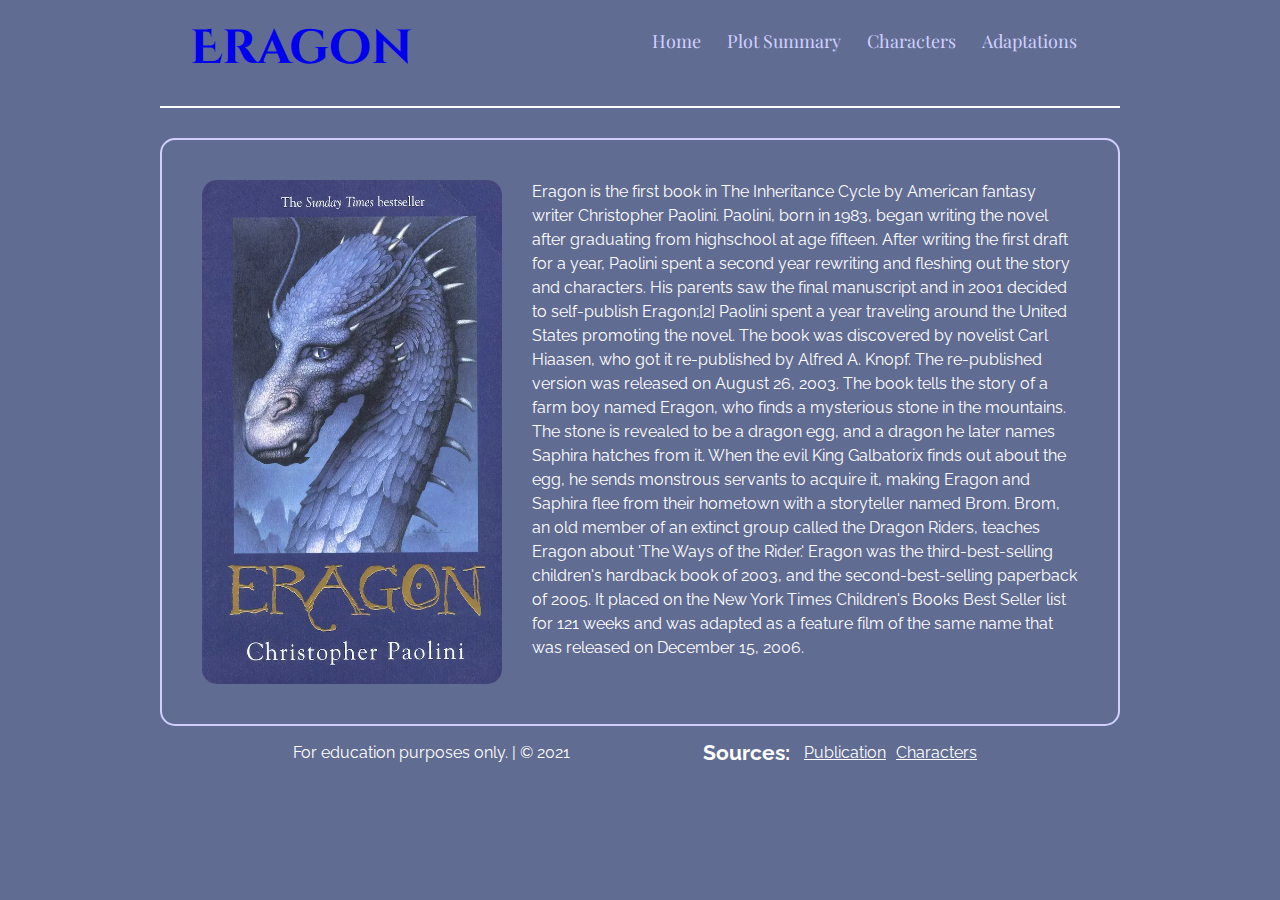
<file: index.html>
<!DOCTYPE html>
<html lang="en-US" class="no-js"> 
    <head>
        <meta charset="utf-8">
        <meta http-equiv="X-UA-Compatible" content="IE=edge">
        <meta name="viewport" content="width=device-width, initial-scale=1">
        <meta name="description" content="">
        <title>Eragon</title>
        <!-- add stylesheets here -->
        <link rel="stylesheet" href="css/reset.css">
        <link rel="stylesheet" href="css/styles.css">
        <link href="https://fonts.googleapis.com/css2?family=Cinzel+Decorative:wght@700&display=swap" rel="stylesheet">
        <link href="https://fonts.googleapis.com/css2?family=Raleway:wght@300&display=swap" rel="stylesheet">
        <link href="https://fonts.googleapis.com/css2?family=Playfair+Display&display=swap" rel="stylesheet">
    </head>
    <body>
        <!-- This web framework uses the modern reset. For information please go here: https://dev.to/hankchizljaw/a-modern-css-reset-6p3 (you can delete this) -->
        <div class="container">
            <header>
                <nav>
                    <h1><a href="index.html">Eragon</a></h1>
                    <ul>
                        <li><a href="index.html">Home</a></li>
                        <li><a href="plot.html">Plot Summary</a></li>
                        <li><a href="characters.html">Characters</a></li>
                        <li><a href="adaptation.html">Adaptations</a></li>
                    </ul>
                </nav>
            </header>
            <main class="homemain">
                <img src="img/frontcover.webp" class="homeimg">
                <p>
                    Eragon is the first book in The Inheritance Cycle by American fantasy writer Christopher Paolini. Paolini, born in 1983, began 
                    writing the novel after graduating from highschool at age fifteen. After writing the first draft for a year, Paolini spent a second 
                    year rewriting and fleshing out the story and characters. His parents saw the final manuscript and in 2001 decided to self-publish 
                    Eragon;[2] Paolini spent a year traveling around the United States promoting the novel. The book was discovered by novelist Carl 
                    Hiaasen, who got it re-published by Alfred A. Knopf. The re-published version was released on August 26, 2003. The book tells the 
                    story of a farm boy named Eragon, who finds a mysterious stone in the mountains. The stone is revealed to be a dragon egg, and a 
                    dragon he later names Saphira hatches from it. When the evil King Galbatorix finds out about the egg, he sends monstrous servants 
                    to acquire it, making Eragon and Saphira flee from their hometown with a storyteller named Brom. Brom, an old member of an extinct 
                    group called the Dragon Riders, teaches Eragon about 'The Ways of the Rider.' Eragon was the third-best-selling children's hardback 
                    book of 2003, and the second-best-selling paperback of 2005. It placed on the New York Times Children's Books Best Seller list for 
                    121 weeks and was adapted as a feature film of the same name that was released on December 15, 2006.
                </p>
            </main>
            <footer>
                <p>For education purposes only. | &copy; 2021</p>
                <nav>
                    <h4>Sources:</h4>
                    <ul>
                        <li><a href="https://en.wikipedia.org/wiki/Eragon#Origins_and_publication">Publication</a></li>
                        <li><a href="https://en.wikipedia.org/wiki/List_of_Inheritance_Cycle_characters#Major_characters">Characters</a></li>
                    </ul>
                </nav>            </footer>
        <!-- any scripts go here -->
        </body>
    </div>
</html>
</file>
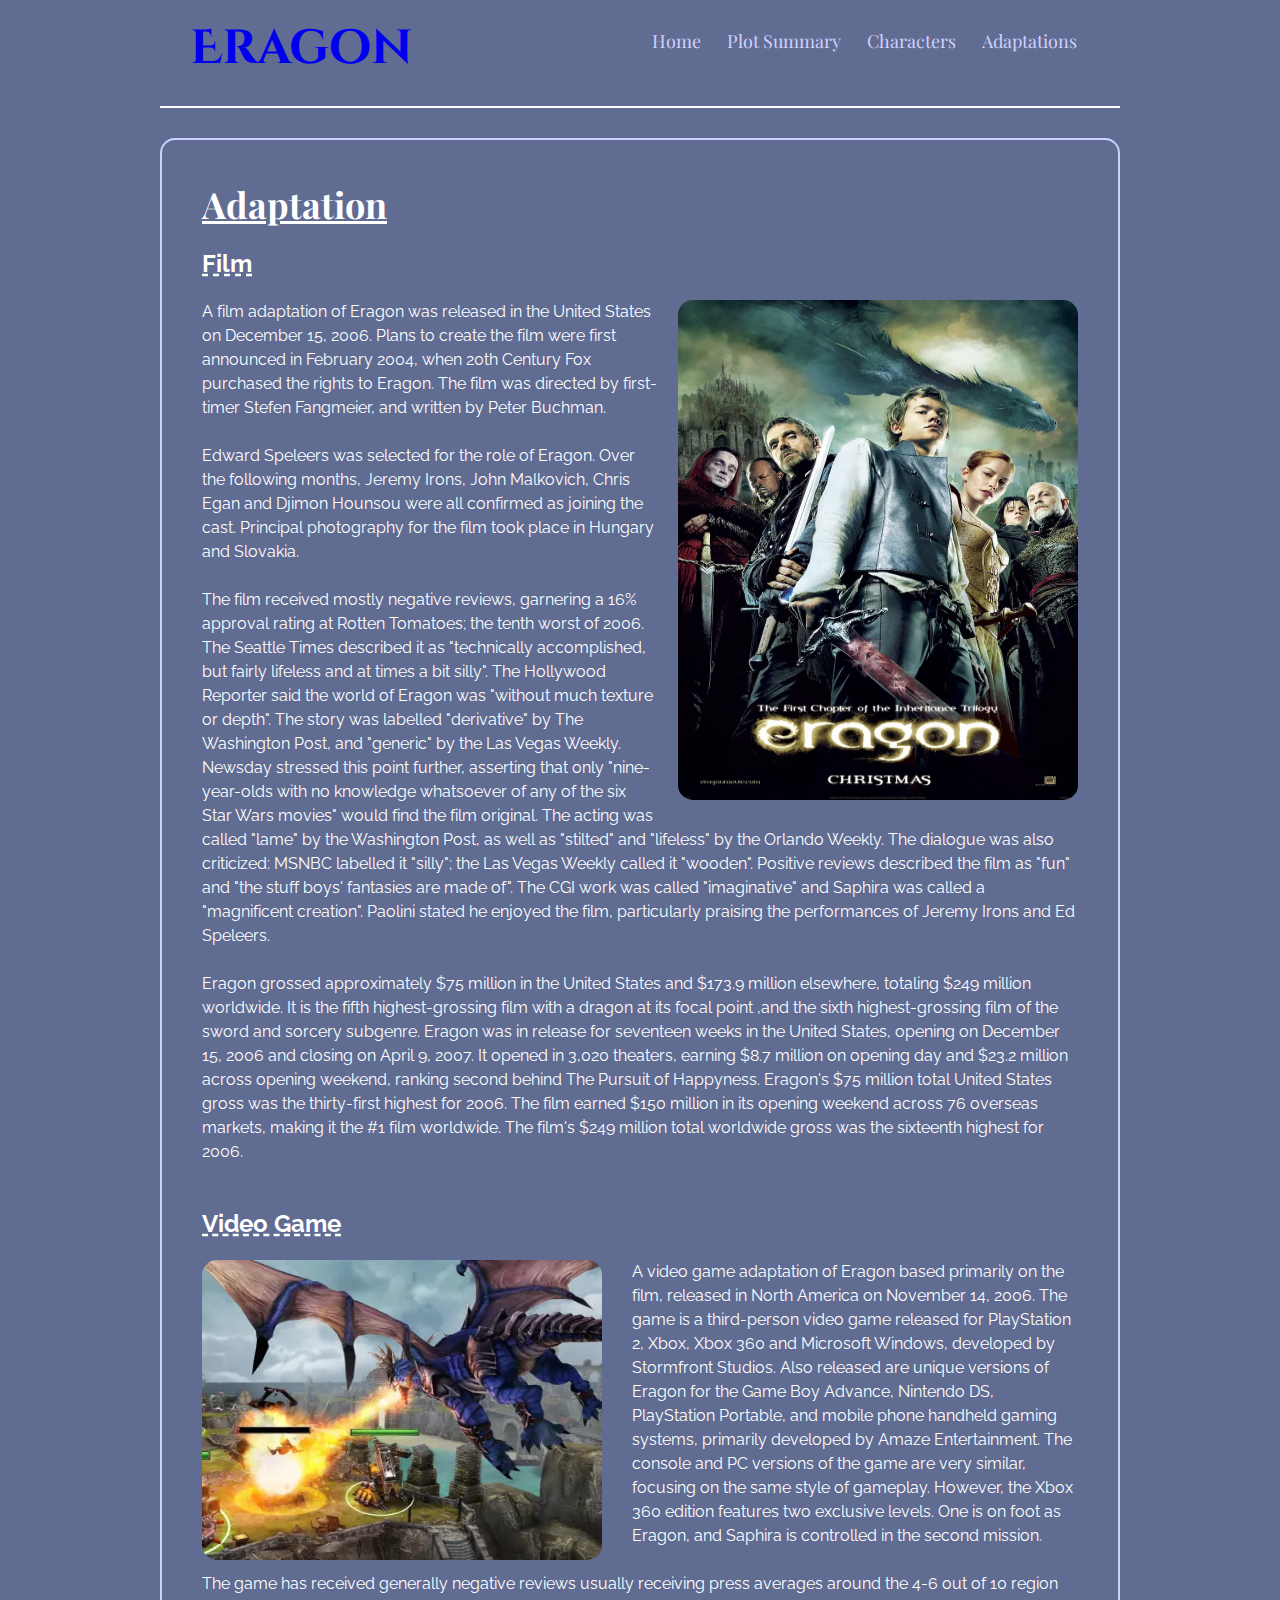
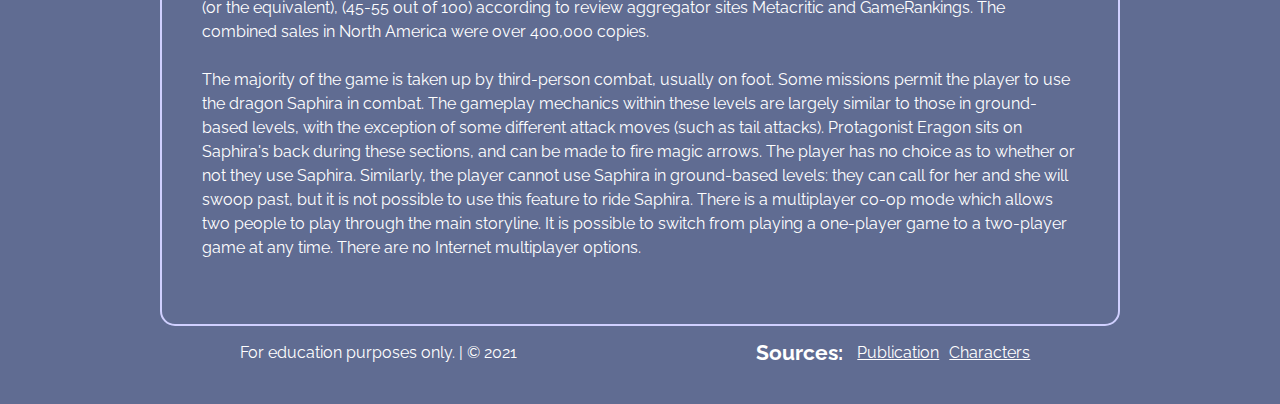
<file: adaptation.html>
<!DOCTYPE html>
<html lang="en-US" class="no-js"> 
    <head>
        <meta charset="utf-8">
        <meta http-equiv="X-UA-Compatible" content="IE=edge">
        <meta name="viewport" content="width=device-width, initial-scale=1">
        <meta name="description" content="">
        <title>Eragon</title>
        <!-- add stylesheets here -->
        <link rel="stylesheet" href="css/reset.css">
        <link rel="stylesheet" href="css/styles.css">
        <link href="https://fonts.googleapis.com/css2?family=Cinzel+Decorative:wght@700&display=swap" rel="stylesheet">
        <link href="https://fonts.googleapis.com/css2?family=Raleway:wght@300&display=swap" rel="stylesheet">
        <link href="https://fonts.googleapis.com/css2?family=Playfair+Display&display=swap" rel="stylesheet"> 
    </head>
    <body>
        <!-- This web framework uses the modern reset. For information please go here: https://dev.to/hankchizljaw/a-modern-css-reset-6p3 (you can delete this) -->
        <div class="container">
            <header>
                <nav>
                    <h1><a href="index.html">Eragon</a></h1>
                    <ul>
                        <li><a href="index.html">Home</a></li>
                        <li><a href="plot.html">Plot Summary</a></li>
                        <li><a href="characters.html">Characters</a></li>
                        <li><a href="adaptation.html">Adaptations</a></li>
                    </ul>
                </nav>
            </header>
            <main>
                <h2>Adaptation</h2>
                <section>
                    <h3>Film</h3>
                    <div class="adaptation">
                        <img src="img/poster.webp" class="poster">
                        <div>
                            <p>A film adaptation of Eragon was released in the United States on December 15, 2006. Plans to create the film were first announced in February 2004, when 20th Century Fox purchased the rights to Eragon. The film was directed by first-timer Stefen Fangmeier, and written by Peter Buchman.</p>
                            <p>Edward Speleers was selected for the role of Eragon. Over the following months, Jeremy Irons, John Malkovich, Chris Egan and Djimon Hounsou were all confirmed as joining the cast. Principal photography for the film took place in Hungary and Slovakia.</p>
                            <p>The film received mostly negative reviews, garnering a 16% approval rating at Rotten Tomatoes; the tenth worst of 2006. The Seattle Times described it as "technically accomplished, but fairly lifeless and at times a bit silly". The Hollywood Reporter said the world of Eragon was "without much texture or depth". The story was labelled "derivative" by The Washington Post, and "generic" by the Las Vegas Weekly. Newsday stressed this point further, asserting that only "nine-year-olds with no knowledge whatsoever of any of the six Star Wars movies" would find the film original. The acting was called "lame" by the Washington Post, as well as "stilted" and "lifeless" by the Orlando Weekly. The dialogue was also criticized: MSNBC labelled it "silly"; the Las Vegas Weekly called it "wooden". Positive reviews described the film as "fun" and "the stuff boys' fantasies are made of".  The CGI work was called "imaginative" and Saphira was called a "magnificent creation". Paolini stated he enjoyed the film, particularly praising the performances of Jeremy Irons and Ed Speleers.</p>
                            <p>Eragon grossed approximately $75 million in the United States and $173.9 million elsewhere, totaling $249 million worldwide. It is the fifth highest-grossing film with a dragon at its focal point ,and the sixth highest-grossing film of the sword and sorcery subgenre. Eragon was in release for seventeen weeks in the United States, opening on December 15, 2006 and closing on April 9, 2007. It opened in 3,020 theaters, earning $8.7 million on opening day and $23.2 million across opening weekend, ranking second behind The Pursuit of Happyness. Eragon's $75 million total United States gross was the thirty-first highest for 2006.  The film earned $150 million in its opening weekend across 76 overseas markets, making it the #1 film worldwide. The film's $249 million total worldwide gross was the sixteenth highest for 2006.</p>
                            <br>
                        </div>
                    </div>
                    </section>
                    <section>
                        <h3>Video Game</h3>
                        <div class="adaptation">
                            <img src="img/game.webp" class="game">
                            <div>
                                <p>A video game adaptation of Eragon based primarily on the film, released in North America on November 14, 2006. The game is a third-person video game released for PlayStation 2, Xbox, Xbox 360 and Microsoft Windows, developed by Stormfront Studios. Also released are unique versions of Eragon for the Game Boy Advance, Nintendo DS, PlayStation Portable, and mobile phone handheld gaming systems, primarily developed by Amaze Entertainment. The console and PC versions of the game are very similar, focusing on the same style of gameplay. However, the Xbox 360 edition features two exclusive levels. One is on foot as Eragon, and Saphira is controlled in the second mission.</p>
                                <p>The game has received generally negative reviews usually receiving press averages around the 4-6 out of 10 region (or the equivalent), (45-55 out of 100) according to review aggregator sites Metacritic and GameRankings. The combined sales in North America were over 400,000 copies.</p>
                                <p>The majority of the game is taken up by third-person combat, usually on foot. Some missions permit the player to use the dragon Saphira in combat. The gameplay mechanics within these levels are largely similar to those in ground-based levels, with the exception of some different attack moves (such as tail attacks). Protagonist Eragon sits on Saphira's back during these sections, and can be made to fire magic arrows. The player has no choice as to whether or not they use Saphira. Similarly, the player cannot use Saphira in ground-based levels: they can call for her and she will swoop past, but it is not possible to use this feature to ride Saphira. There is a multiplayer co-op mode which allows two people to play through the main storyline. It is possible to switch from playing a one-player game to a two-player game at any time. There are no Internet multiplayer options.</p>
                            </div>
                        </div> 
                    </section>
                </div>                
            </main>
            <footer>
                <p>For education purposes only. | &copy; 2021</p>
                <nav>
                    <h4>Sources:</h4>
                    <ul>
                        <li><a href="https://en.wikipedia.org/wiki/Eragon#Origins_and_publication">Publication</a></li>
                        <li><a href="https://en.wikipedia.org/wiki/List_of_Inheritance_Cycle_characters#Major_characters">Characters</a></li>
                    </ul>
                </nav>            </footer>
        <!-- any scripts go here -->
        </body>
    </div>
</html>
</file>
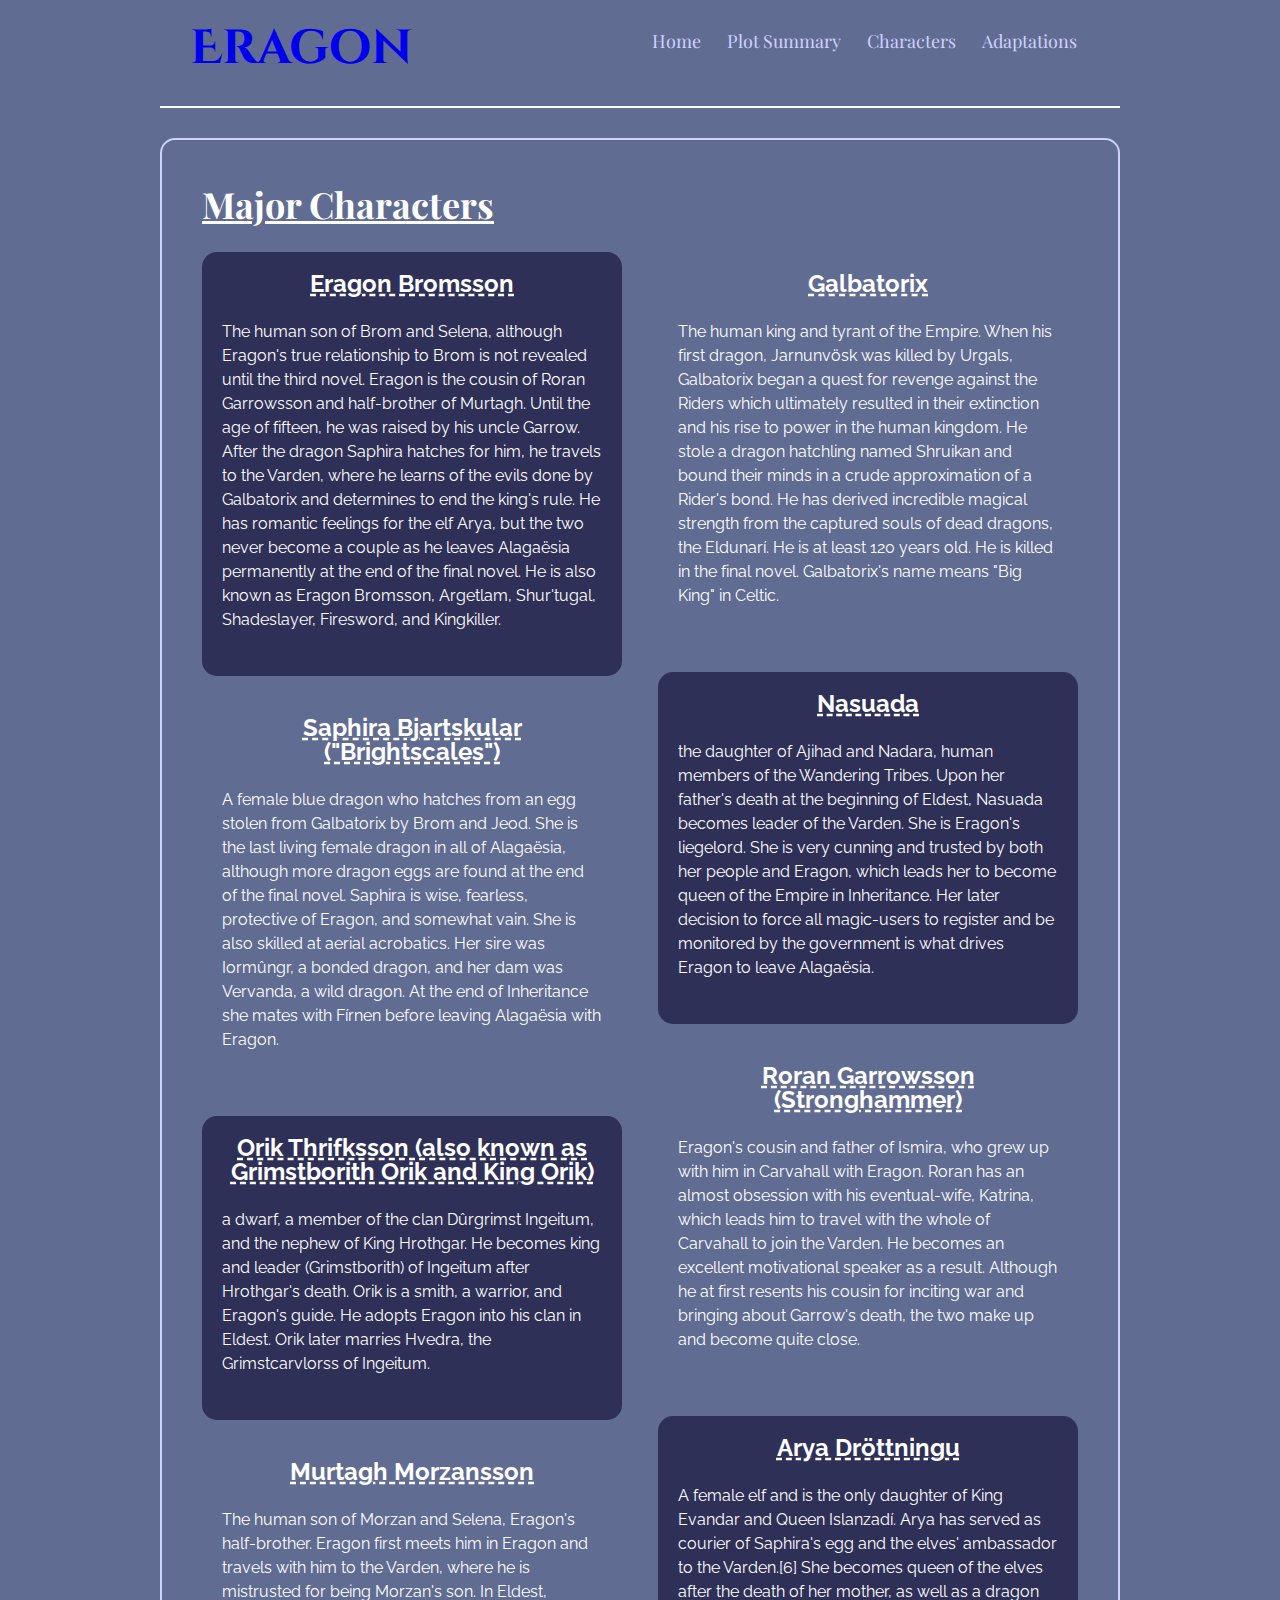
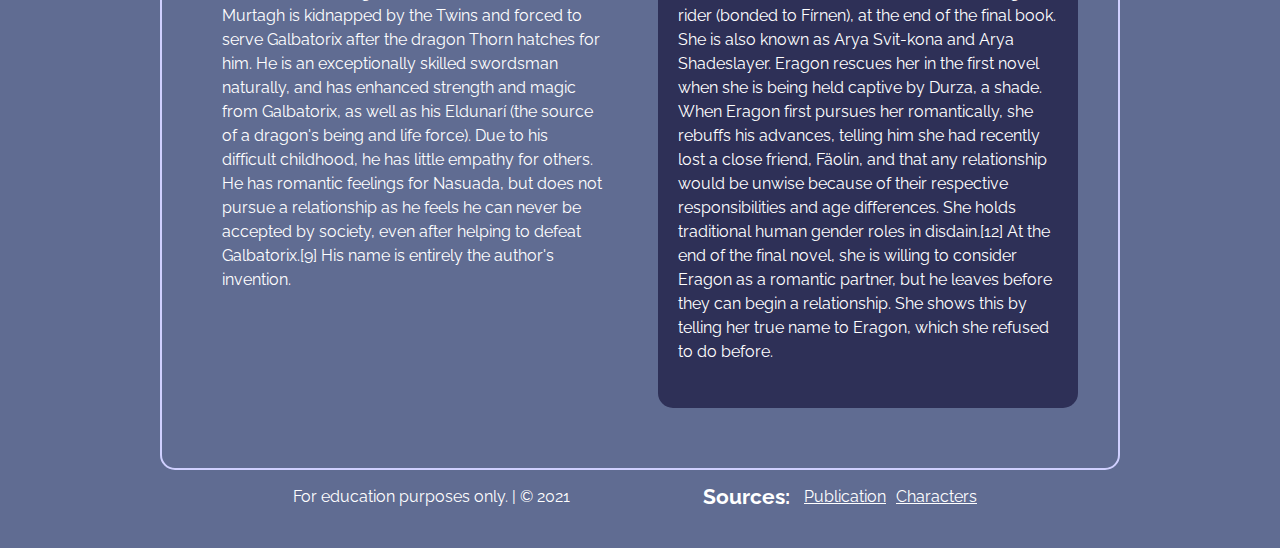
<file: characters.html>
<!DOCTYPE html>
<html lang="en-US" class="no-js"> 
    <head>
        <meta charset="utf-8">
        <meta http-equiv="X-UA-Compatible" content="IE=edge">
        <meta name="viewport" content="width=device-width, initial-scale=1">
        <meta name="description" content="">
        <title>Eragon</title>
        <!-- add stylesheets here -->
        <link rel="stylesheet" href="css/reset.css">
        <link rel="stylesheet" href="css/styles.css">
        <link href="https://fonts.googleapis.com/css2?family=Cinzel+Decorative:wght@700&display=swap" rel="stylesheet">
        <link href="https://fonts.googleapis.com/css2?family=Raleway:wght@300&display=swap" rel="stylesheet">
        <link href="https://fonts.googleapis.com/css2?family=Playfair+Display&display=swap" rel="stylesheet"> 
    </head>
    <body>
        <!-- This web framework uses the modern reset. For information please go here: https://dev.to/hankchizljaw/a-modern-css-reset-6p3 (you can delete this) -->
        <div class="container">
            <header>
                <nav>
                    <h1><a href="index.html">Eragon</a></h1>
                    <ul>
                        <li><a href="index.html">Home</a></li>
                        <li><a href="plot.html">Plot Summary</a></li>
                        <li><a href="characters.html">Characters</a></li>
                        <li><a href="adaptation.html">Adaptations</a></li>
                    </ul>
                </nav>
            </header>
            <main>
                <h2>Major Characters</h2>
                <div class="character">
                    <div class="col1">
                        <div class="highlight">
                            <h3>Eragon Bromsson</h3>
                            <p>The human son of Brom and Selena, although Eragon's true relationship to Brom is not revealed until the third novel. Eragon is the cousin of Roran Garrowsson and half-brother of Murtagh. Until the age of fifteen, he was raised by his uncle Garrow. After the dragon Saphira hatches for him, he travels to the Varden, where he learns of the evils done by Galbatorix and determines to end the king's rule. He has romantic feelings for the elf Arya, but the two never become a couple as he leaves Alagaësia permanently at the end of the final novel. He is also known as Eragon Bromsson, Argetlam, Shur'tugal, Shadeslayer, Firesword, and Kingkiller.</p>
                        </div>
                        <div>
                            <h3>Saphira Bjartskular ("Brightscales")</h3>
                            <p>A female blue dragon who hatches from an egg stolen from Galbatorix by Brom and Jeod. She is the last living female dragon in all of Alagaësia, although more dragon eggs are found at the end of the final novel. Saphira is wise, fearless, protective of Eragon, and somewhat vain. She is also skilled at aerial acrobatics. Her sire was Iormûngr, a bonded dragon, and her dam was Vervanda, a wild dragon.  At the end of Inheritance she mates with Fírnen before leaving Alagaësia with Eragon.</p>
                        </div>
                        <div class="highlight">
                            <h3>Orik Thrifksson (also known as Grimstborith Orik and King Orik)</h3>
                            <p>a dwarf, a member of the clan Dûrgrimst Ingeitum, and the nephew of King Hrothgar. He becomes king and leader (Grimstborith) of Ingeitum after Hrothgar's death. Orik is a smith, a warrior, and Eragon's guide.  He adopts Eragon into his clan in Eldest. Orik later marries Hvedra, the Grimstcarvlorss of Ingeitum.</p>
                        </div>
                        <div>
                            <h3>Murtagh Morzansson</h3>
                            <p>The human son of Morzan and Selena, Eragon's half-brother. Eragon first meets him in Eragon and travels with him to the Varden, where he is mistrusted for being Morzan's son. In Eldest, Murtagh is kidnapped by the Twins and forced to serve Galbatorix after the dragon Thorn hatches for him. He is an exceptionally skilled swordsman naturally, and has enhanced strength and magic from Galbatorix, as well as his Eldunarí (the source of a dragon's being and life force). Due to his difficult childhood, he has little empathy for others. He has romantic feelings for Nasuada, but does not pursue a relationship as he feels he can never be accepted by society, even after helping to defeat Galbatorix.[9] His name is entirely the author's invention.</p>
                        </div>
                    </div>
                    <div class="col2">
                        <div>
                            <h3>Galbatorix</h3>
                            <p>The human king and tyrant of the Empire. When his first dragon, Jarnunvösk was killed by Urgals, Galbatorix began a quest for revenge against the Riders which ultimately resulted in their extinction and his rise to power in the human kingdom. He stole a dragon hatchling named Shruikan and bound their minds in a crude approximation of a Rider's bond. He has derived incredible magical strength from the captured souls of dead dragons, the Eldunarí. He is at least 120 years old.  He is killed in the final novel. Galbatorix's name means "Big King" in Celtic.</p>
                        </div>
                        <div class="highlight">
                            <h3>Nasuada</h3>
                            <p>the daughter of Ajihad and Nadara, human members of the Wandering Tribes. Upon her father's death at the beginning of Eldest, Nasuada becomes leader of the Varden. She is Eragon's liegelord. She is very cunning and trusted by both her people and Eragon, which leads her to become queen of the Empire in Inheritance. Her later decision to force all magic-users to register and be monitored by the government is what drives Eragon to leave Alagaësia.</p>
                        </div>
                        <div>
                            <h3>Roran Garrowsson (Stronghammer)</h3>
                            <p>Eragon's cousin and father of Ismira, who grew up with him in Carvahall with Eragon. Roran has an almost obsession with his eventual-wife, Katrina, which leads him to travel with the whole of Carvahall to join the Varden. He becomes an excellent motivational speaker as a result. Although he at first resents his cousin for inciting war and bringing about Garrow's death, the two make up and become quite close.</p>
                        </div>
                        <div class="highlight">
                            <h3>Arya Dröttningu</h3>
                            <p>A female elf and is the only daughter of King Evandar and Queen Islanzadí. Arya has served as courier of Saphira's egg and the elves' ambassador to the Varden.[6] She becomes queen of the elves after the death of her mother, as well as a dragon rider (bonded to Fírnen), at the end of the final book. She is also known as Arya Svit-kona and Arya Shadeslayer. Eragon rescues her in the first novel when she is being held captive by Durza, a shade. When Eragon first pursues her romantically, she rebuffs his advances, telling him she had recently lost a close friend, Fäolin, and that any relationship would be unwise because of their respective responsibilities and age differences. She holds traditional human gender roles in disdain.[12] At the end of the final novel, she is willing to consider Eragon as a romantic partner, but he leaves before they can begin a relationship. She shows this by telling her true name to Eragon, which she refused to do before.</p>
                        </div>
                    </div>
                </div>
            </main>
            <footer>
                <p>For education purposes only. | &copy; 2021</p>
                <nav>
                    <h4>Sources:</h4>
                    <ul>
                        <li><a href="https://en.wikipedia.org/wiki/Eragon#Origins_and_publication">Publication</a></li>
                        <li><a href="https://en.wikipedia.org/wiki/List_of_Inheritance_Cycle_characters#Major_characters">Characters</a></li>
                    </ul>
                </nav>            </footer>
        <!-- any scripts go here -->
        </body>
    </div>
</html>
</file>
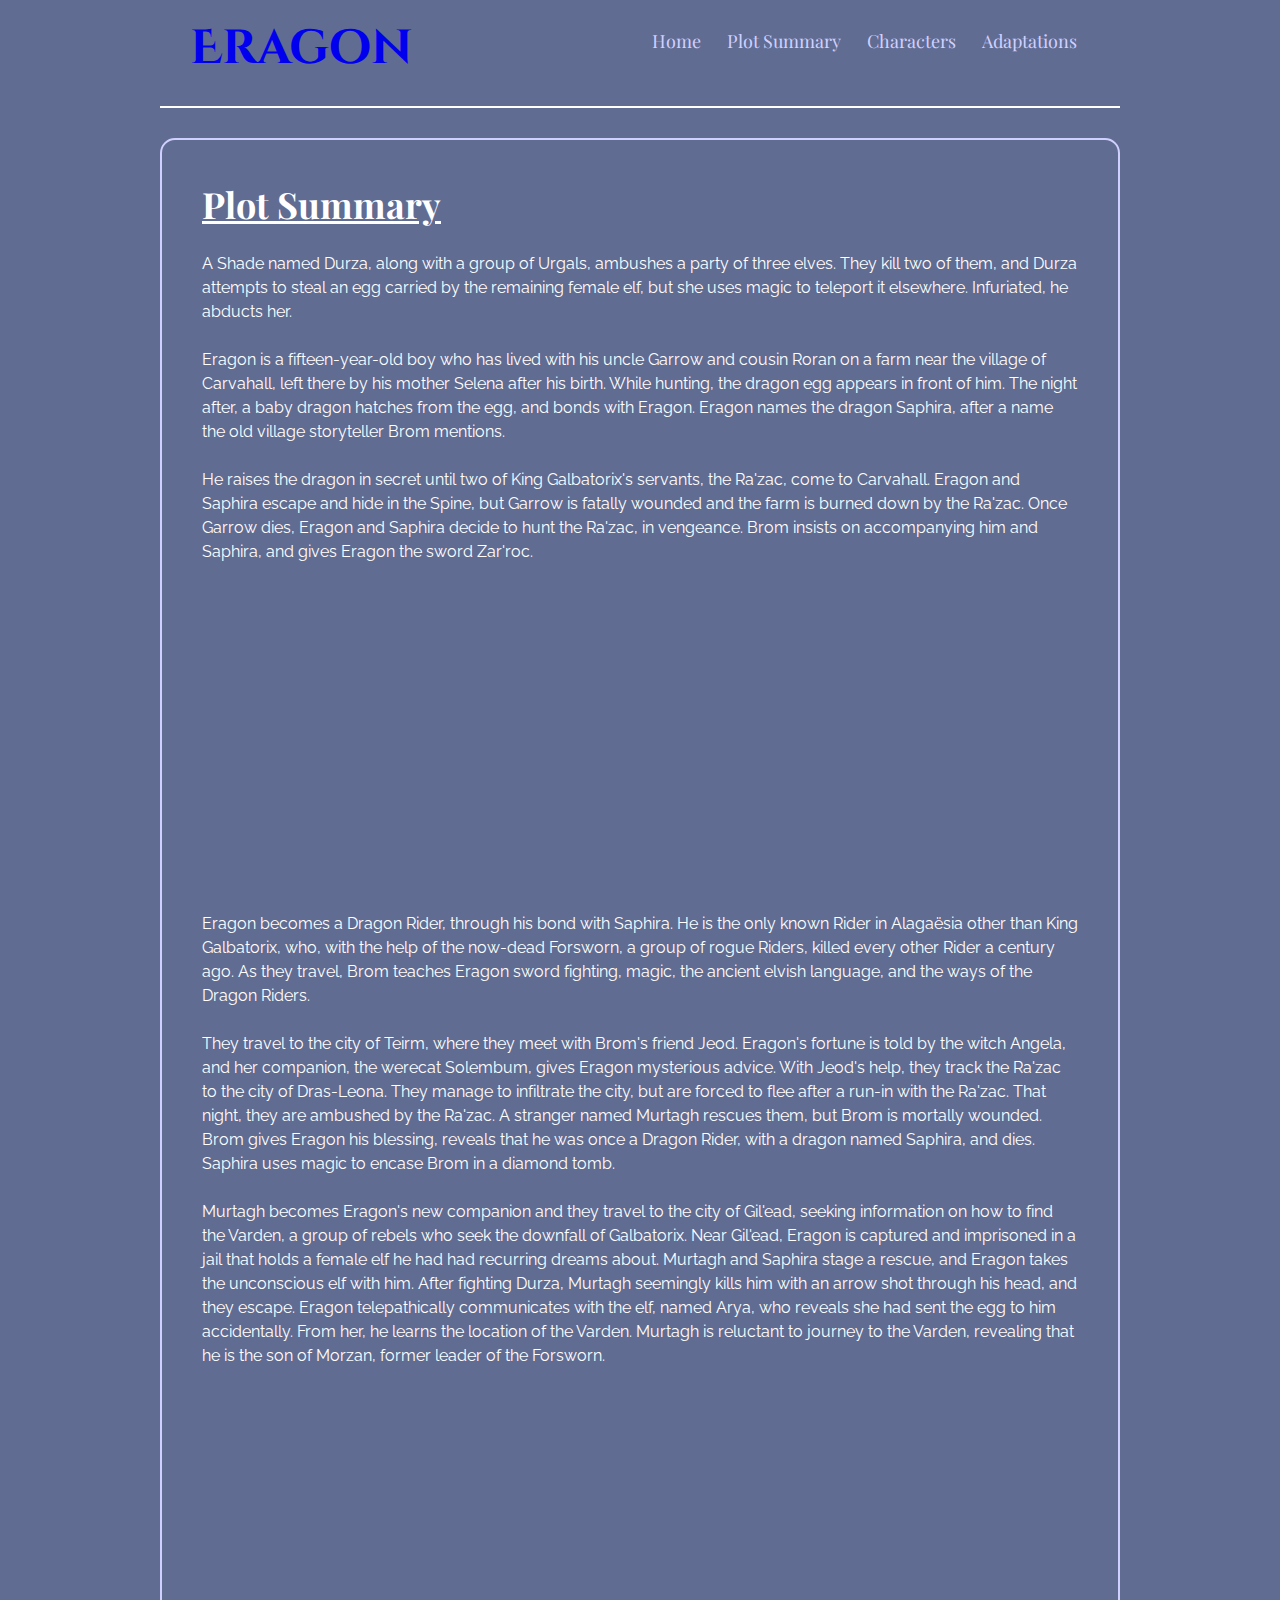
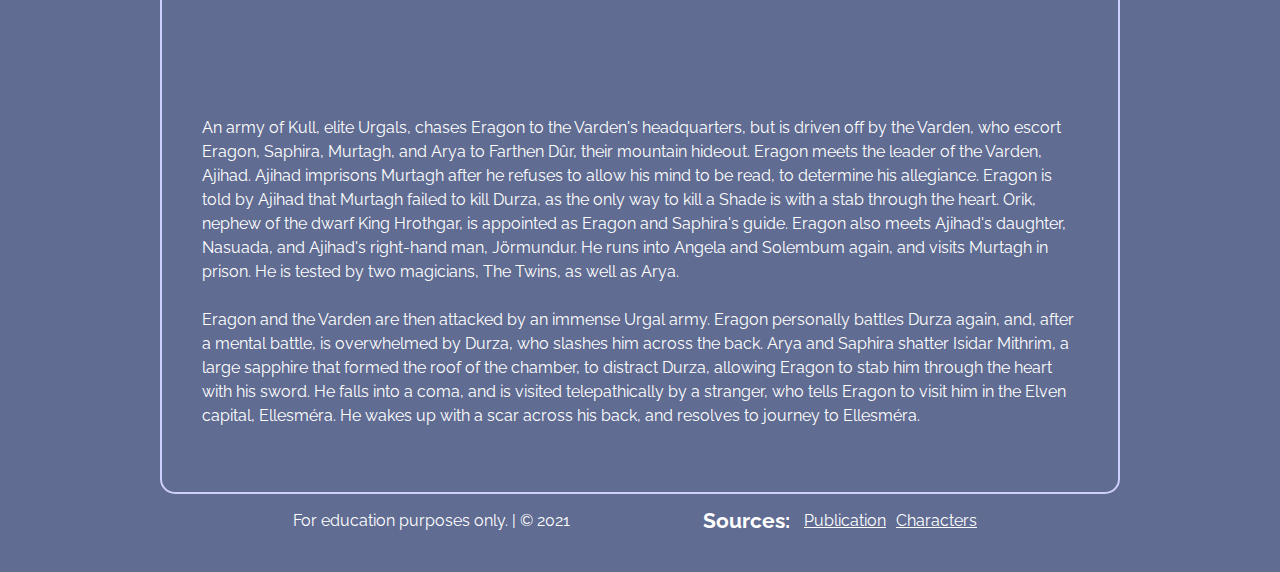
<file: plot.html>
<!DOCTYPE html>
<html lang="en-US" class="no-js"> 
    <head>
        <meta charset="utf-8">
        <meta http-equiv="X-UA-Compatible" content="IE=edge">
        <meta name="viewport" content="width=device-width, initial-scale=1">
        <meta name="description" content="">
        <title>Eragon</title>
        <!-- add stylesheets here -->
        <link rel="stylesheet" href="css/reset.css">
        <link rel="stylesheet" href="css/styles.css">
        <link href="https://fonts.googleapis.com/css2?family=Cinzel+Decorative:wght@700&display=swap" rel="stylesheet">
        <link href="https://fonts.googleapis.com/css2?family=Raleway:wght@300&display=swap" rel="stylesheet">
        <link href="https://fonts.googleapis.com/css2?family=Playfair+Display&display=swap" rel="stylesheet"> 
    </head>
    <body>
        <!-- This web framework uses the modern reset. For information please go here: https://dev.to/hankchizljaw/a-modern-css-reset-6p3 (you can delete this) -->
        <div class="container">
            <header>
                <nav>
                    <h1><a href="index.html">Eragon</a></h1>
                    <ul>
                        <li><a href="index.html">Home</a></li>
                        <li><a href="plot.html">Plot Summary</a></li>
                        <li><a href="characters.html">Characters</a></li>
                        <li><a href="adaptation.html">Adaptations</a></li>
                    </ul>
                </nav>
            </header>
            <main>
                <h2>Plot Summary</h2>
                <p>A Shade named Durza, along with a group of Urgals, ambushes a party of three elves. They kill two of them, and Durza attempts to steal an egg carried by the remaining female elf, but she uses magic to teleport it elsewhere. Infuriated, he abducts her.</p>
                <p>Eragon is a fifteen-year-old boy who has lived with his uncle Garrow and cousin Roran on a farm near the village of Carvahall, left there by his mother Selena after his birth. While hunting, the dragon egg appears in front of him. The night after, a baby dragon hatches from the egg, and bonds with Eragon. Eragon names the dragon Saphira, after a name the old village storyteller Brom mentions.</p>
                <p>He raises the dragon in secret until two of King Galbatorix's servants, the Ra'zac, come to Carvahall. Eragon and Saphira escape and hide in the Spine, but Garrow is fatally wounded and the farm is burned down by the Ra'zac. Once Garrow dies, Eragon and Saphira decide to hunt the Ra'zac, in vengeance. Brom insists on accompanying him and Saphira, and gives Eragon the sword Zar'roc.</p>
                <div class="parallax1"></div>
                <br>
                <p>Eragon becomes a Dragon Rider, through his bond with Saphira. He is the only known Rider in Alagaësia other than King Galbatorix, who, with the help of the now-dead Forsworn, a group of rogue Riders, killed every other Rider a century ago. As they travel, Brom teaches Eragon sword fighting, magic, the ancient elvish language, and the ways of the Dragon Riders.</p>
                <p>They travel to the city of Teirm, where they meet with Brom's friend Jeod. Eragon's fortune is told by the witch Angela, and her companion, the werecat Solembum, gives Eragon mysterious advice. With Jeod's help, they track the Ra'zac to the city of Dras-Leona. They manage to infiltrate the city, but are forced to flee after a run-in with the Ra'zac. That night, they are ambushed by the Ra'zac. A stranger named Murtagh rescues them, but Brom is mortally wounded. Brom gives Eragon his blessing, reveals that he was once a Dragon Rider, with a dragon named Saphira, and dies. Saphira uses magic to encase Brom in a diamond tomb.</p>
                <p>Murtagh becomes Eragon's new companion and they travel to the city of Gil'ead, seeking information on how to find the Varden, a group of rebels who seek the downfall of Galbatorix. Near Gil'ead, Eragon is captured and imprisoned in a jail that holds a female elf he had had recurring dreams about. Murtagh and Saphira stage a rescue, and Eragon takes the unconscious elf with him. After fighting Durza, Murtagh seemingly kills him with an arrow shot through his head, and they escape. Eragon telepathically communicates with the elf, named Arya, who reveals she had sent the egg to him accidentally. From her, he learns the location of the Varden. Murtagh is reluctant to journey to the Varden, revealing that he is the son of Morzan, former leader of the Forsworn.</p>
                <div class="parallax2"></div>
                <br>
                <p>An army of Kull, elite Urgals, chases Eragon to the Varden's headquarters, but is driven off by the Varden, who escort Eragon, Saphira, Murtagh, and Arya to Farthen Dûr, their mountain hideout. Eragon meets the leader of the Varden, Ajihad. Ajihad imprisons Murtagh after he refuses to allow his mind to be read, to determine his allegiance. Eragon is told by Ajihad that Murtagh failed to kill Durza, as the only way to kill a Shade is with a stab through the heart. Orik, nephew of the dwarf King Hrothgar, is appointed as Eragon and Saphira's guide. Eragon also meets Ajihad's daughter, Nasuada, and Ajihad's right-hand man, Jörmundur. He runs into Angela and Solembum again, and visits Murtagh in prison. He is tested by two magicians, The Twins, as well as Arya.</p>
                <p>Eragon and the Varden are then attacked by an immense Urgal army. Eragon personally battles Durza again, and, after a mental battle, is overwhelmed by Durza, who slashes him across the back. Arya and Saphira shatter Isidar Mithrim, a large sapphire that formed the roof of the chamber, to distract Durza, allowing Eragon to stab him through the heart with his sword. He falls into a coma, and is visited telepathically by a stranger, who tells Eragon to visit him in the Elven capital, Ellesméra. He wakes up with a scar across his back, and resolves to journey to Ellesméra.</p>
            </main>
            <footer>		
                <p>For education purposes only. | &copy; 2021</p>
                <nav>
                    <h4>Sources:</h4>
                    <ul>
                        <li><a href="https://en.wikipedia.org/wiki/Eragon#Origins_and_publication">Publication</a></li>
                        <li><a href="https://en.wikipedia.org/wiki/List_of_Inheritance_Cycle_characters#Major_characters">Characters</a></li>
                    </ul>
                </nav>
            </footer>
        <!-- any scripts go here -->
        </body>
    </div>
</html>
</file>
<file: css/styles.css>
/** user specific styles here **/
body {
    font-family: 'Raleway', sans-serif;
    font-size: 100%;
    background-color: #606c92;
    color: #fff;
}

.container {
    width: 960px;
    margin: 0 auto;
}

h1 {
    font-family: 'Cinzel Decorative', cursive;
    color: #fff;
    margin-top: 25px;
    font-size: 3em;
    line-height: 1em;
    margin-bottom: 0.5em;
}

h2 {
    text-decoration: underline;
    margin-bottom: 20px;
    font-family: 'Playfair Display', serif;
    font-size: 2.25em;
    line-height: 1.3333em;
    margin-bottom: 0.6666em;
}

h3 {
    text-decoration: underline;
    text-decoration-style: dashed;
    margin-bottom: 15px;
    font-size: 1.5em;
    line-height: 1em;
    margin-bottom: 1em;
}

h4 {
    font-size: 1.3125em;
    line-height: 1.1428em;
    margin-bottom: 1.1428em;
}

p {
    font-size: 1em;
    line-height: 1.5em;
    margin-bottom: 1.5em;
}

header nav a {
    text-decoration: none;
}

h1 a:visited {
    color: #fff;
}

header ul a {
    font-family: 'Playfair Display', serif;
    text-decoration: none;
    color: #d0d0ff;
    padding: 3px;
    font-size: 1.125em; 
    line-height: 1.333333333333333em; 
    margin-bottom: 1.333333333333333em; 
}

header ul a:hover {
    background-color: #fff;
    border-radius: 6px;
    color: #2e3057;
}

header {
    border-bottom: 2px solid #fff;
    margin-bottom: 30px;
    padding: 0 30px;
}

header nav {
    display: flex;
    justify-content: space-between;
}

header ul {
    display: flex;
    padding: 0;
}

header li {
    display: flex;
    margin: 10px;
}

main {
    border: 2px solid #d0d0ff;
    border-radius: 15px;
    padding: 40px;
}

.homemain {
    display: flex;
}

.homeimg {
    border-radius: 15px;
    width: 300px;
    margin-right: 30px;
}

.parallax1 {
	background-image: url("https://images4.alphacoders.com/106/thumb-1920-106388.jpg");
	background-size: cover;
	background-position: top center; /*(x, y) **/
	background-repeat: no-repeat;
	width: 100%;
	height: 300px;
	background-attachment:fixed;
    border-radius: 15px;
}

.parallax2 {
    background-image: url("https://cdnb.artstation.com/p/assets/images/images/022/906/515/large/manuel-schweitzer-teirm-scene.jpg?1577195929");
    background-size: cover;
	background-position: top center; /*(x, y) **/
	background-repeat: no-repeat;
	width: 100%;
	height: 300px;
	background-attachment:fixed;
    border-radius: 15px;
}

.character {
    display: flex;
    flex-direction: row;
    justify-content: space-between;
}

.col1, .col2 {
    display: flex;
    flex-direction: column;
}

.col1 div, .col2 div {
    display: flex;
    flex-direction: column;
    width: 420px;
    padding: 20px;
    margin-bottom: 20px;
    border-radius: 15px;
    align-items: center;
}

.col1 h3, .col2 h3 {
    text-align: center;
}

.highlight{
    background-color: #2e3057;
}

.poster {
    width: 400px;
    height: 500px;
    margin: 0 0 20px 20px;
    border-radius: 15px;
    float: right;
}

.game {
    width: 400px;
    height: 300px;
    margin: 0 30px 0 0;
    float: left;
    border-radius: 15px;
}

footer {
    margin: 15px 0;
    display: flex;
    flex-direction: row;
    justify-content: space-evenly;
}

footer nav {
    text-align: center;
    display: flex;
    flex-direction: row;
}

footer ul {
    display: flex;
    justify-content: center;
    margin: 0;
    padding: 0;
}

footer li {
    display: flex;
    flex-direction: row;
    margin-right: 10px;
}

footer h4 {
    margin-right: 14px;
}

footer a {
    color: #fff;
}
</file>
